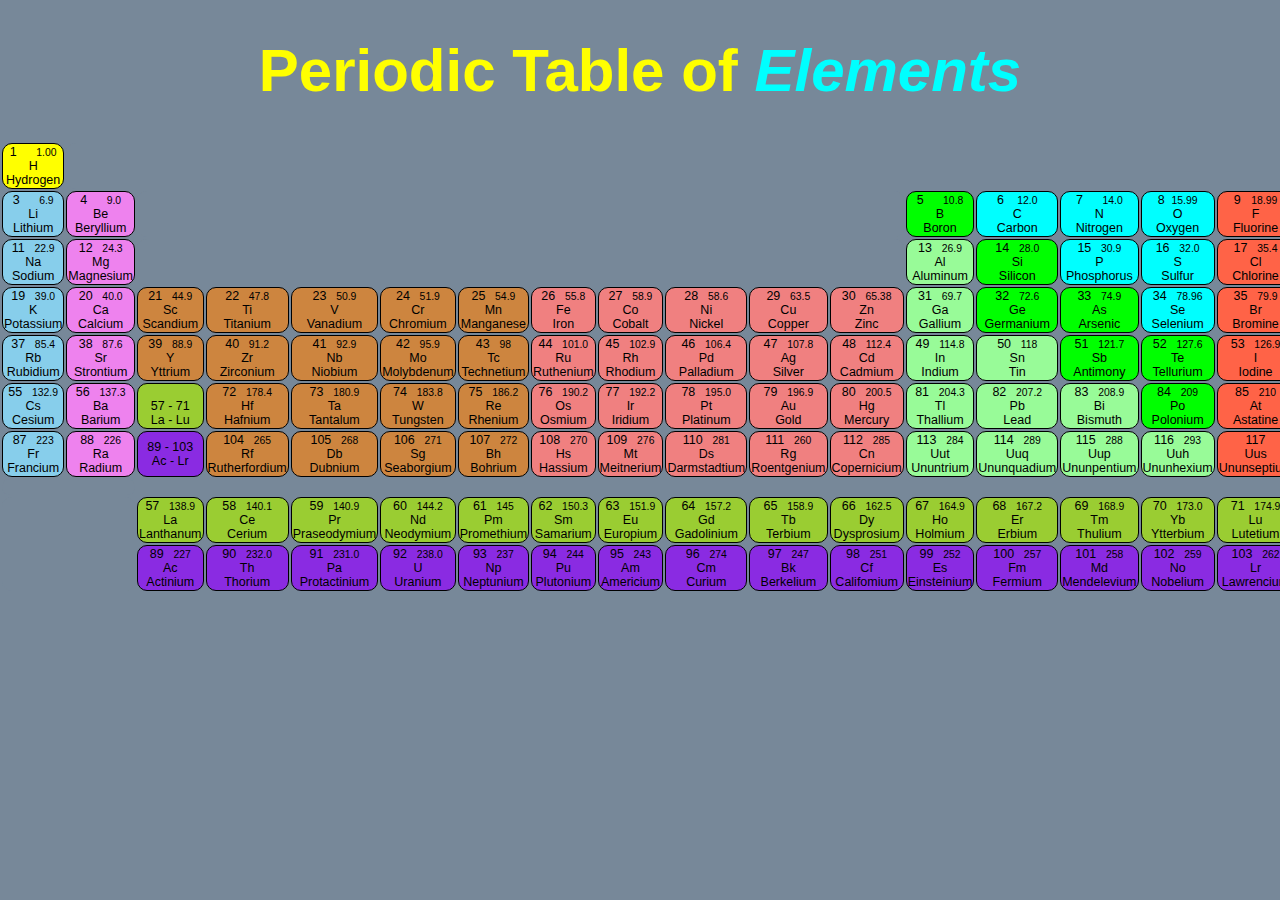
<file: ptable/pt.html>
<!DOCTYPE html>
<html lang="en">
<head>
    <meta charset="UTF-8">
    <meta http-equiv="X-UA-Compatible" content="IE=edge">
    <meta name="viewport" content="width=device-width, initial-scale=1.0">  
    <link rel="stylesheet" href="css/style.css">
    <title>Periodic Table of the Element</title>
</head>
<body>
    
    <br> <br>
    
        <h1 class="pt">Periodic Table of <i style="color: aqua;">Elements</i></h1>
     
     <br><br>
     <table>
        <tr>
            <td class="color1">1 &emsp; <small class="color1">1.00</small><br> H <br>Hydrogen</td>
            <td colspan="16" class="none1"></td>
            <td class="violet">2 &emsp; <small class="violet">4.0</small><br>He<br>Helium</td>
        </tr>
        <tr>
            <td class="sky">3 &emsp; <small class="sky">6.9</small><br>Li<br>Lithium</td>
            <td class="violet">4 &emsp; <small class="violet">9.0</small><br>Be<br>Beryllium</td>
            <td colspan="10" class="none1"></td>
            <td class="yyg">5 &emsp; <small class="yyg">10.8</small><br>B<br>Boron</td>
            <td class="car">6 &ensp; <small class="car">12.0</small><br>C<br>Carbon</td>
            <td class="car">7 &emsp; <small class="car">14.0</small><br>N<br>Nitrogen</td>
            <td class="car">8&nbsp; <small class="car">15.99</small><br>O<br>Oxygen</td>
            <td class="r">9 &nbsp; <small class="r">18.99</small><br>F<br>Fluorine</td>
            <td class="violet">10&nbsp; <small class="violet">20.1</small><br>Ne<br>Neon</td>
        </tr>
        <tr>
            <td class="sky">11&ensp; <small class="sky">22.9</small><br>Na<br>Sodium</td>
            <td class="violet">12&ensp; <small class="violet">24.3</small><br>Mg<br>Magnesium</td>
            <td colspan="10" class="none1"></td>
            <td class="db">13&ensp; <small class="db">26.9</small></sup><br>Al<br>Aluminum</td>
            <td class="yyg">14&ensp; <small class="yyg">28.0</small><br>Si<br>Silicon</td>
            <td class="car">15&ensp; <small class="car">30.9</small><br>P<br>Phosphorus</td>
            <td class="car">16&ensp; <small class="car">32.0</small><br>S<br>Sulfur</td>
            <td class="r">17&ensp; <small class="r">35.4</small><br>Cl<br>Chlorine</td>
            <td class="violet">18&ensp; <small class="violet">39.9</small><br>Ar<br>Argon</td>
        </tr>
       <tr>
        <td class="sky">19&ensp; <small class="sky">39.0</small><br>K<br>Potassium</td>
        <td class="violet">20&ensp; <small class="violet">40.0</small><br>Ca<br>Calcium</td>
        <td class="brown">21&ensp; <small class="brown">44.9</small><br>Sc<br>Scandium</td>
        <td class="brown">22&ensp; <small class="brown">47.8</small><br>Ti<br>Titanium</td>
        <td class="brown">23&ensp; <small class="brown">50.9</small><br>V<br>Vanadium</td>
        <td class="brown">24&ensp; <small class="brown">51.9</small><br>Cr<br>Chromium</td>
        <td class="brown">25&ensp; <small class="brown">54.9</small><br>Mn<br>Manganese</td>
        <td class="rb">26&ensp; <small class="rb">55.8</small><br>Fe<br>Iron</td>
        <td class="rb">27&ensp; <small class="rb">58.9</small><br>Co<br>Cobalt</td>
        <td class="rb">28&ensp; <small class="rb">58.6</small><br>Ni<br>Nickel</td>
        <td class="rb">29&ensp; <small class="rb">63.5</small><br>Cu<br>Copper</td>
        <td class="rb">30&ensp; <small class="rb">65.38</small><br>Zn<br>Zinc</td>
        <td class="db">31&ensp; <small class="db">69.7</small><br>Ga<br>Gallium</td>
        <td class="yyg">32&ensp; <small class="yyg">72.6</small><br>Ge<br>Germanium</td>
        <td class="yyg">33&ensp; <small class="yyg">74.9</small><br>As<br>Arsenic</td>
        <td class="car">34&ensp; <small class="car">78.96</small><br>Se<br>Selenium</td>
        <td class="r">35&ensp; <small class="r">79.9</small><br>Br<br>Bromine</td>
        <td class="violet">36&ensp; <small class="violet">83.7</small><br>Kr<br>Krypton</td>
       </tr>
       <tr>
        <td class="sky">37&ensp; <small class="sky">85.4</small><br>Rb<br>Rubidium</td>
        <td class="violet">38&ensp; <small class="violet">87.6</small><br>Sr<br>Strontium</td>
        <td class="brown">39&ensp; <small class="brown">88.9</small><br>Y<br>Yttrium</td>
        <td class="brown">40&ensp; <small class="brown">91.2</small><br>Zr<br>Zirconium</td>
        <td class="brown">41&ensp; <small class="brown">92.9</small><br>Nb<br>Niobium</td>
        <td class="brown">42&ensp; <small class="brown">95.9</small><br>Mo<br>Molybdenum</td>
        <td class="brown">43&ensp; <small class="brown">98</small><br>Tc<br>Technetium</td>
        <td class="rb">44&ensp; <small class="rb">101.0</small><br>Ru<br>Ruthenium</td>
        <td class="rb">45&ensp; <small class="rb">102.9</small><br>Rh<br>Rhodium</td>
        <td class="rb">46&ensp; <small class="rb">106.4</small><br>Pd<br>Palladium</td>
        <td class="rb">47&ensp; <small class="rb">107.8</small><br>Ag<br>Silver</td>
        <td class="rb">48&ensp; <small class="rb">112.4</small><br>Cd<br>Cadmium</td>
        <td class="db">49&ensp; <small class="db">114.8</small><br>In<br>Indium</td>
        <td class="db">50&ensp; <small class="db">118</small><br>Sn<br>Tin</td>
        <td class="yyg">51&ensp; <small class="yyg">121.7</small><br>Sb<br>Antimony</td>
        <td class="yyg">52&ensp; <small class="yyg">127.6</small><br>Te<br>Tellurium</td>
        <td class="r">53&ensp; <small class="r">126.9</small><br>I<br>Iodine</td>
        <td class="violet">54&ensp; <small class="violet">131.2</small><br>Xe<br>Xenon</td>
       </tr>
       <tr>
        <td class="sky">55&ensp; <small class="sky">132.9</small><br>Cs<br>Cesium</td>
        <td class="violet">56&ensp; <small class="violet">137.3</small><br>Ba<br>Barium</td>
        <td class="ygreen"><br>57 - 71<br> La - Lu</td>
        <td class="brown">72&ensp; <small class="brown">178.4</small><br>Hf<br>Hafnium</td>
        <td class="brown">73&ensp; <small class="brown">180.9</small><br>Ta<br>Tantalum</td>
        <td class="brown">74&ensp; <small class="brown">183.8</small><br>W<br>Tungsten</td>
        <td class="brown">75&ensp; <small class="brown">186.2</small><br>Re<br>Rhenium</td>
        <td class="rb">76&ensp; <small class="rb">190.2</small><br>Os<br>Osmium</td>
        <td class="rb">77&ensp; <small class="rb">192.2</small><br>Ir<br>Iridium</td>
        <td class="rb">78&ensp; <small class="rb">195.0</small><br>Pt<br>Platinum</td>
        <td class="rb">79&ensp; <small class="rb">196.9</small><br>Au<br>Gold</td>
        <td class="rb">80&ensp; <small class="rb">200.5</small><br>Hg<br>Mercury</td>
        <td class="db">81&ensp; <small class="db">204.3</small><br>Tl<br>Thallium</td>
        <td class="db">82&ensp; <small class="db">207.2</small><br>Pb<br>Lead</td>
        <td class="db">83&ensp; <small class="db">208.9</small><br>Bi<br>Bismuth</td>
        <td class="yyg">84&ensp; <small class="yyg">209</small><br>Po<br>Polonium</td>
        <td class="r">85&ensp; <small class="r">210</small><br>At<br>Astatine</td>
        <td class="violet">86&ensp; <small class="violet">222</small><br>Rn<br>Radon</td>
       </tr>
       <tr>
        <td class="sky">87&ensp; <small class="sky">223</small><br>Fr<br>Francium</td>
        <td class="violet">88&ensp; <small class="violet">226</small><br>Ra<br>Radium</td>
        <td class="v">89 - 103<br>Ac - Lr</td>
        <td class="brown">104&ensp; <small class="brown">265</small><br>Rf<br>Rutherfordium</td>
        <td class="brown">105&ensp; <small class="brown">268</small><br>Db<br>Dubnium</td>
        <td class="brown">106&ensp; <small class="brown">271</small><br>Sg<br>Seaborgium</td>
        <td class="brown">107&ensp; <small class="brown">272</small><br>Bh<br>Bohrium</td>
        <td class="rb">108&ensp; <small class="rb">270</small><br>Hs<br>Hassium</td>
        <td class="rb">109&ensp; <small class="rb">276</small><br>Mt<br>Meitnerium</td>
        <td class="rb">110&ensp; <small class="rb">281</small><br>Ds<br>Darmstadtium</td>
        <td class="rb">111&ensp; <small class="rb">260</small><br>Rg<br>Roentgenium</td>
        <td class="rb">112&ensp; <small class="rb">285</small><br>Cn<br>Copernicium</td>
        <td class="db">113&ensp; <small class="db">284</small><br>Uut<br>Ununtrium</td>
        <td class="db">114&ensp; <small class="db">289</small><br>Uuq<br>Ununquadium</td>
        <td class="db">115&ensp; <small class="db">288</small><br>Uup<br>Ununpentium</td>
        <td class="db">116&ensp; <small class="db">293</small><br>Uuh<br>Ununhexium</td>
        <td class="r">117<br>Uus<br>Ununseptium</td>
        <td class="violet">118&ensp; <small class="violet">294</small><br>Uuo<br>Ununoctium</td>
       </tr>
       <tr>
        <td colspan="2" class="none1"> <br> </td>
       </tr>
       <tr>
        <td colspan="2" rowspan="2" class="none1"></td>
        <td class="ygreen">57&ensp; <small class="ygreen">138.9</small><br>La<br>Lanthanum</td>
        <td class="ygreen">58&ensp; <small class="ygreen">140.1</small><br>Ce<br>Cerium</td>
        <td class="ygreen">59&ensp; <small class="ygreen">140.9</small><br>Pr<br>Praseodymium</td>
        <td class="ygreen">60&ensp; <small class="ygreen">144.2</small><br>Nd<br>Neodymium</td>
        <td class="ygreen">61&ensp; <small class="ygreen">145</small><br>Pm<br>Promethium</td>
        <td class="ygreen">62&ensp; <small class="ygreen">150.3</small><br>Sm<br>Samarium</td>
        <td class="ygreen">63&ensp; <small class="ygreen">151.9</small><br>Eu<br>Europium</td>
        <td class="ygreen">64&ensp; <small class="ygreen">157.2</small><br>Gd<br>Gadolinium</td>
        <td class="ygreen">65&ensp; <small class="ygreen">158.9</small><br>Tb<br>Terbium</td>
        <td class="ygreen">66&ensp; <small class="ygreen">162.5</small><br>Dy<br>Dysprosium</td>
        <td class="ygreen">67&ensp; <small class="ygreen">164.9</small><br>Ho<br>Holmium</td>
        <td class="ygreen">68&ensp; <small class="ygreen">167.2</small><br>Er<br>Erbium</td>
        <td class="ygreen">69&ensp; <small class="ygreen">168.9</small><br>Tm<br>Thulium</td>
        <td class="ygreen">70&ensp; <small class="ygreen">173.0</small><br>Yb<br>Ytterbium</td>
        <td class="ygreen">71&ensp; <small class="ygreen">174.9</small><br>Lu<br>Lutetium</td>
        <td class="none1"><br><br></td>
       </tr>
        
       <tr>
        <td class="v">89&ensp; <small class="v">227</small><br>Ac<br>Actinium</td>
        <td class="v">90&ensp; <small class="v">232.0</small><br>Th<br>Thorium</td>
        <td class="v">91&ensp; <small class="v">231.0</small><br>Pa<br>Protactinium</td>
        <td class="v">92&ensp; <small class="v">238.0</small><br>U<br>Uranium</td>
        <td class="v">93&ensp; <small class="v">237</small><br>Np<br>Neptunium</td>
        <td class="v">94&ensp; <small class="v">244</small><br>Pu<br>Plutonium</td>
        <td class="v">95&ensp; <small class="v">243</small><br>Am<br>Americium</td>
        <td class="v">96&ensp; <small class="v">274</small><br>Cm<br>Curium</td>
        <td class="v">97&ensp; <small class="v">247</small><br>Bk<br>Berkelium</td>
        <td class="v">98&ensp; <small class="v">251</small><br>Cf<br>Califomium</td>
        <td class="v">99&ensp; <small class="v">252</small><br>Es<br>Einsteinium</td>
        <td class="v">100&ensp; <small class="v">257</small><br>Fm<br>Fermium</td>
        <td class="v">101&ensp; <small class="v">258</small><br>Md<br>Mendelevium</td>
        <td class="v">102&ensp; <small class="v">259</small><br>No<br>Nobelium</td>
        <td class="v">103&ensp; <small class="v">262</small><br>Lr<br>Lawrencium</td>
        <td class="none1"><br><br></td>
       </tr>
        
     </table>
    
     
</body>
</html>
</file>
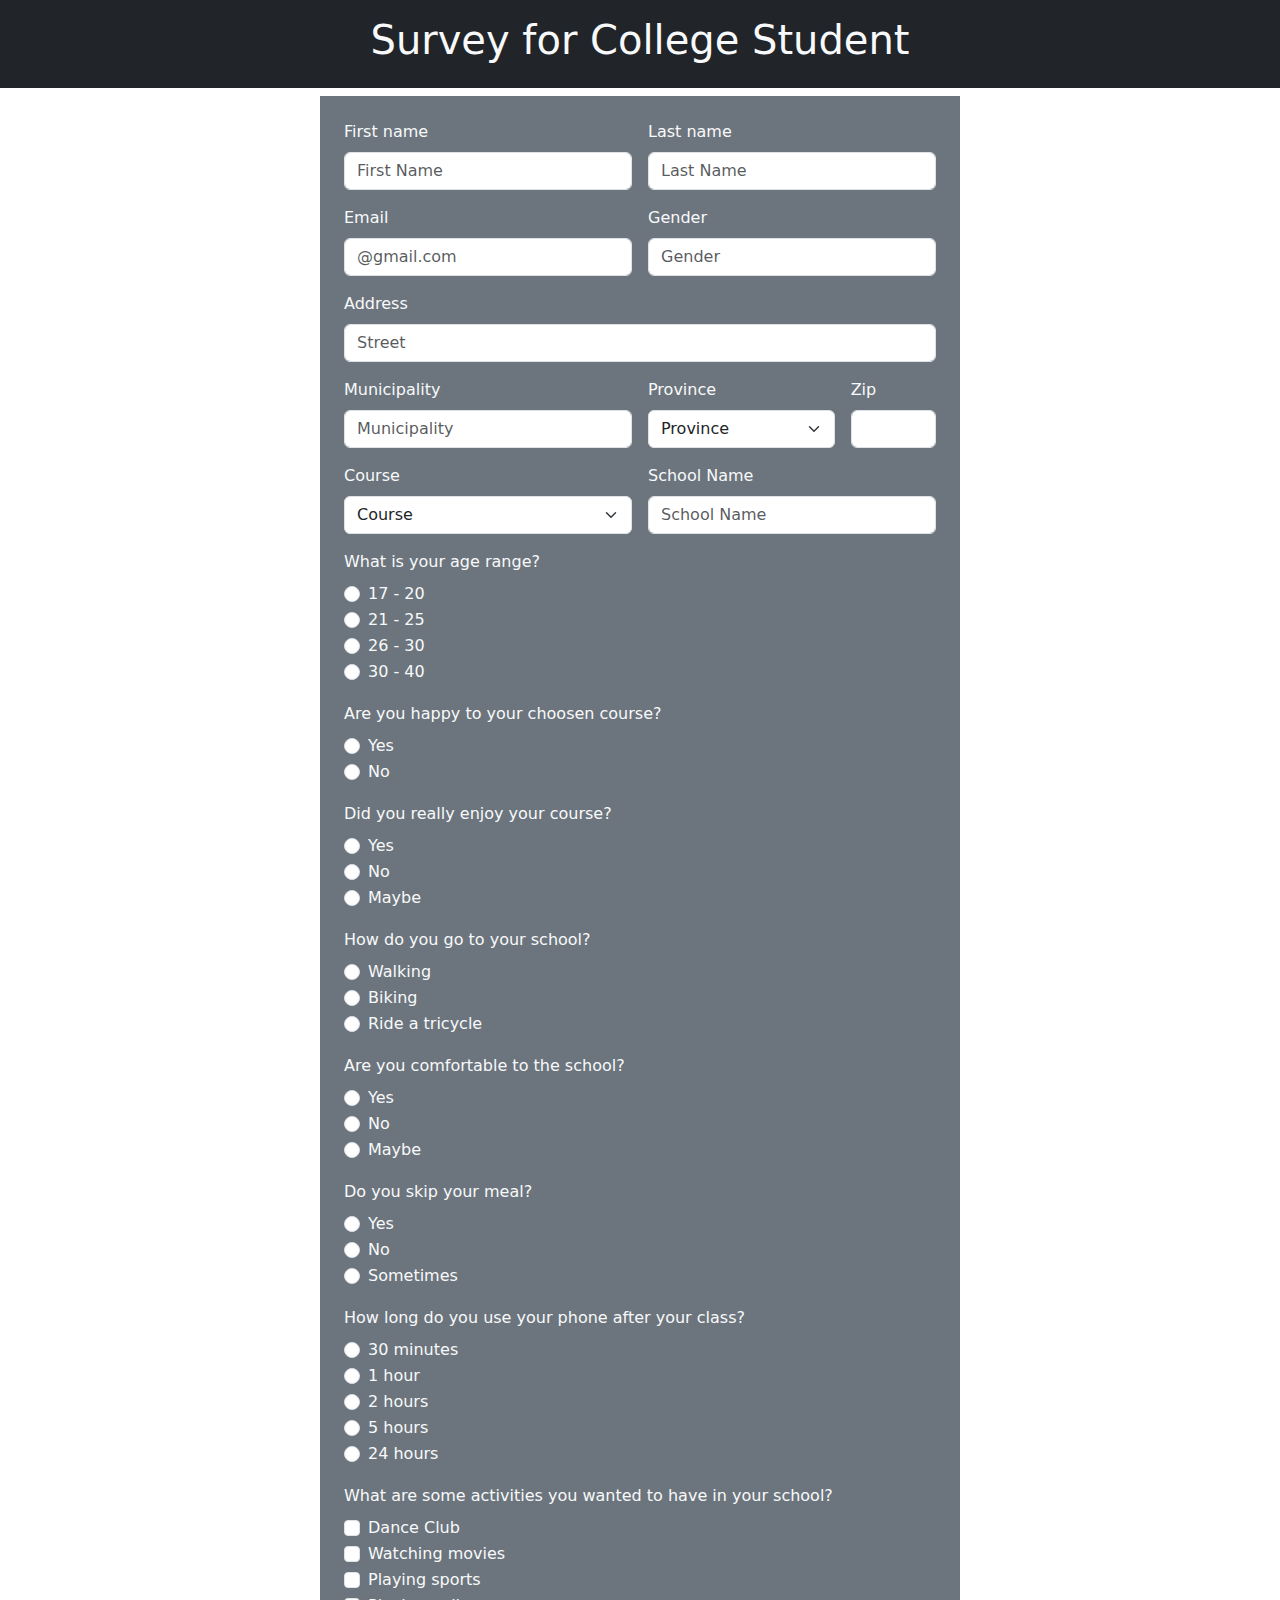
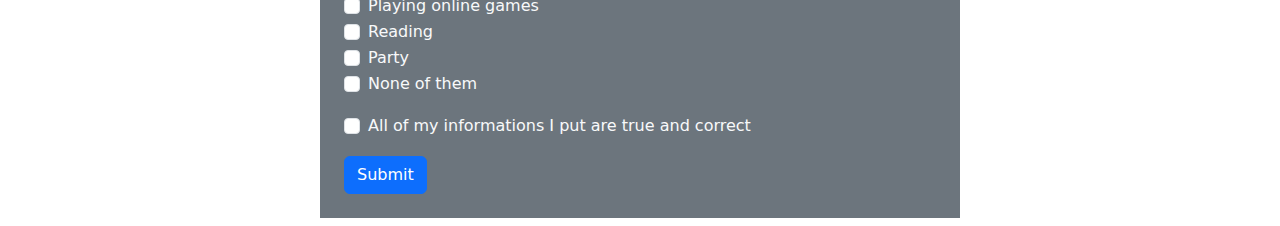
<file: survey form/survey.html>
<!DOCTYPE html>
<html lang="en">
<head>
    <meta charset="UTF-8">
    <meta http-equiv="X-UA-Compatible" content="IE=edge">
    <meta name="viewport" content="width=device-width, initial-scale=1.0">
    <link href="https://cdn.jsdelivr.net/npm/bootstrap@5.2.3/dist/css/bootstrap.min.css" rel="stylesheet">
    <link rel="stylesheet" href="css1/btn.css">
    <title>Survey</title>
</head>
<body>
 
    <div class="container-fluid bg-dark text-light py-3">
        <header class="text-center">
            <h1 class="display-6">Survey for College Student</h1>
        </header>
    </div>
    <section class="container my-2 bg-secondary w-50 text-light p-2">
     <form class="row g-3 p-3">
         <div class="col-md-6">
             <label for="validationDefault01" class="form-label">First name</label>
             <input type="text" class="form-control" id="validationDefault01" placeholder="First Name" required>
           </div>
           <div class="col-md-6">
             <label for="validationDefault02" class="form-label">Last name</label>
             <input type="text" class="form-control" id="validationDefault02" placeholder="Last Name" required>
           </div>
         <div class="col-md-6">
           <label for="inputEmail4" class="form-label">Email</label>
           <input type="email" class="form-control" id="inputEmail4" placeholder="@gmail.com">
         </div>
         <div class="col-md-6">
             <label for="browser" class="form-label">Gender</label>
             <input class="form-control" list="browsers" name="browser" id="browser" placeholder="Gender">
             <datalist id="browsers">
                 <option value="Male">
                  <option value="Female">
                 <option value="Other">
             </datalist>
            
         </div>
        
         <div class="col-12">
           <label for="inputAddress" class="form-label">Address</label>
           <input type="text" class="form-control" id="inputAddress" placeholder="Street">
         </div>
        
         <div class="col-md-6">
           <label for="inputCity" class="form-label">Municipality</label>
           <input type="text" class="form-control" id="inputCity" placeholder="Municipality">
         </div>
         <div class="col-md-4">
           <label for="inputState" class="form-label">Province</label>
           <select id="inputState" class="form-select">
             <option selected>Province</option>
             
             <option>Bohol</option>
             <option>Biliran</option>
             <option>Cebu</option>
             <option>Guimaras</option>
             <option>Samar</option>
             <option>Leyte</option>
             <option>Siquijor</option>
             <option>Iloilo</option>
             <option>Palawan</option>
             <option>Tagbilaran</option>
             <option>Panay</option>
             <option>Capiz</option>
           </select>
         </div>
         <div class="col-md-2">
           <label for="inputZip" class="form-label">Zip</label>
           <input type="text" class="form-control" id="inputZip">
         </div>
         <div class="col-md-6">
             <label for="inputState" class="form-label">Course</label>
             <select id="inputState" class="form-select">
               <option selected>Course</option>
               <option>BEED</option>
               <option>BSED</option>
               <option>BSHM</option>
               <option>BSIT</option>
             </select>
         </div>
         <div class="col-md-6">
             <label for="validationDefault01" class="form-label">School Name</label>
             <input type="text" class="form-control" id="validationDefault01" placeholder="School Name" required>
         </div>
         <div class="col-md-12">
             <label for="inputState" class="form-label">What is your age range?</label>
             <div class="form-check">
                 <input type="radio" class="form-check-input" id="radio1" name="optradio" value="option1"> 17 - 20
                 <label class="form-check-label" for="radio1"></label>
             </div>
             <div class="form-check">
                 <input type="radio" class="form-check-input" id="radio2" name="optradio" value="option2"> 21 - 25
                 <label class="form-check-label" for="radio2"></label>
             </div>
             <div class="form-check">
                 <input type="radio" class="form-check-input" id="radio3" name="optradio" value="option3"> 26 - 30
                 <label class="form-check-label" for="radio3"></label>
             </div>
             <div class="form-check">
                <input type="radio" class="form-check-input" id="radio4" name="optradio" value="option4"> 30 - 40
                <label class="form-check-label" for="radio4"></label>
            </div>
         </div>
         <div class="col-md-12">
             <label for="inputState" class="form-label">Are you happy to your choosen course?</label>
             <div class="form-check">
                 <input type="radio" class="form-check-input" id="radio1" name="optradio1" value="option1">Yes
                 <label class="form-check-label" for="radio1"></label>
             </div>
             <div class="form-check">
                 <input type="radio" class="form-check-input" id="radio2" name="optradio1" value="option2">No
                 <label class="form-check-label" for="radio2"></label>
             </div>
         </div>
         <div class="col-md-12">
             <label for="inputState" class="form-label">Did you really enjoy your course?</label>
             <div class="form-check">
                 <input type="radio" class="form-check-input" id="radio1" name="optradio2" value="option1">Yes
                 <label class="form-check-label" for="radio1"></label>
             </div>
             <div class="form-check">
                 <input type="radio" class="form-check-input" id="radio2" name="optradio2" value="option2">No
                 <label class="form-check-label" for="radio2"></label>
             </div>
             <div class="form-check">
                 <input type="radio" class="form-check-input" id="radio3" name="optradio2" value="option3">Maybe
                 <label class="form-check-label" for="radio3"></label>
             </div>
         </div>
         <div class="col-md-12">
             <label for="inputState" class="form-label">How do you go to your school?</label>
             <div class="form-check">
                 <input type="radio" class="form-check-input" id="radio1" name="optradio3" value="option1">Walking
                 <label class="form-check-label" for="radio1"></label>
             </div>
             <div class="form-check">
                 <input type="radio" class="form-check-input" id="radio2" name="optradio3" value="option2">Biking
                 <label class="form-check-label" for="radio2"></label>
             </div>
             <div class="form-check">
                <input type="radio" class="form-check-input" id="radio3" name="optradio3" value="option3">Ride a tricycle
                <label class="form-check-label" for="radio3"></label>
            </div>
         </div>
         <div class="col-md-12">
             <label for="inputState" class="form-label">Are you comfortable to the school?</label>
             <div class="form-check">
                 <input type="radio" class="form-check-input" id="radio1" name="optradio4" value="option1">Yes
                 <label class="form-check-label" for="radio1"></label>
             </div>
             <div class="form-check">
                 <input type="radio" class="form-check-input" id="radio2" name="optradio4" value="option2">No
                 <label class="form-check-label" for="radio2"></label>
             </div>
             <div class="form-check">
                 <input type="radio" class="form-check-input" id="radio3" name="optradio4" value="option3">Maybe
                 <label class="form-check-label" for="radio3"></label>
             </div>
         </div>
         <div class="col-md-12">
             <label for="inputState" class="form-label">Do you skip your meal?</label>
             <div class="form-check">
                 <input type="radio" class="form-check-input" id="radio1" name="optradio5" value="option1">Yes
                 <label class="form-check-label" for="radio1"></label>
             </div>
             <div class="form-check">
                 <input type="radio" class="form-check-input" id="radio2" name="optradio5" value="option2">No
                 <label class="form-check-label" for="radio2"></label>
             </div>
             <div class="form-check">
                 <input type="radio" class="form-check-input" id="radio3" name="optradio5" value="option3">Sometimes
                 <label class="form-check-label" for="radio3"></label>
             </div>
         </div>
         <div class="col-md-12">
             <label for="inputState" class="form-label">How long do you use your phone after your class?</label>
             <div class="form-check">
                 <input type="radio" class="form-check-input" id="radio1" name="optradio6" value="option1">30 minutes
                 <label class="form-check-label" for="radio1"></label>
             </div>
             <div class="form-check">
                 <input type="radio" class="form-check-input" id="radio2" name="optradio6" value="option2">1 hour
                 <label class="form-check-label" for="radio2"></label>
             </div>
             <div class="form-check">
                 <input type="radio" class="form-check-input" id="radio3" name="optradio6" value="option3">2 hours
                 <label class="form-check-label" for="radio3"></label>
             </div>
             <div class="form-check">
                 <input type="radio" class="form-check-input" id="radio4" name="optradio6" value="option4">5 hours
                 <label class="form-check-label" for="radio4"></label>
             </div>
             <div class="form-check">
                 <input type="radio" class="form-check-input" id="radio5" name="optradio6" value="option5">24 hours
                 <label class="form-check-label" for="radio5"></label>
             </div>
         </div>  
         <!--checkbox-->
         <div class="col-md-12">
            <label for="inputState" class="form-label">What are some activities you wanted to have in your school? </label>
         <div class="form-check">
            <input type="checkbox" class="form-check-input" id="check1" name="option1" value="something">
            <label class="form-check-label" for="check1">Dance Club</label>
          </div>
          <div class="form-check">
            <input type="checkbox" class="form-check-input" id="check2" name="option2" value="something">
            <label class="form-check-label" for="check2">Watching movies</label>
          </div>
          <div class="form-check">
            <input type="checkbox" class="form-check-input" id="check3" name="option3" value="something">
            <label class="form-check-label" for="check3">Playing sports</label>
          </div>
          <div class="form-check">
            <input type="checkbox" class="form-check-input" id="check4" name="option4" value="something">
            <label class="form-check-label" for="check4">Playing online games</label>
          </div>
          <div class="form-check">
            <input type="checkbox" class="form-check-input" id="check5" name="option5" value="something">
            <label class="form-check-label" for="check5">Reading</label>
          </div>
          <div class="form-check">
            <input type="checkbox" class="form-check-input" id="check6" name="option6" value="something">
            <label class="form-check-label" for="check6">Party</label>
          </div>
          <div class="form-check">
            <input type="checkbox" class="form-check-input" id="check7" name="option7" value="something">
            <label class="form-check-label" for="check7">None of them</label>
          </div>
          </div>
       
         <div class="col-12">
           <div class="form-check">
             <input class="form-check-input" type="checkbox" id="gridCheck">
             <label class="form-check-label" for="gridCheck">
               All of my informations I put are true and correct
             </label>
           </div>
         </div>
         <div class="col-12">
           <button type="submit" class="btn btn-primary">Submit</button>
         </div>
       </form>
    </section>

    <script src="https://cdn.jsdelivr.net/npm/bootstrap@5.2.3/dist/js/bootstrap.bundle.min.js"></script>
</body>
</html>
</file>
<file: ptable/css/style.css>
*{
    margin: 0;
    background-color: lightslategray;
    font-family: Arial, Helvetica, sans-serif;
}
.pt{
    font-size: 60px;
    color: yellow;
    text-align: center;
    animation: flicker 1.5s infinite alternate;
}

table{
    padding: 0px;
    margin: 0;
}


td ,tr{
    color: black;
    text-align: center;
    border: 1px solid black;
    border-radius: 10px;
    width: 3vw;
    font-weight: 50px;
    font-size: 12.5px;
}
.none1{
    border: none;
}
.none1:hover{
    transform: none;
}


.color1{
    background-color: yellow;
}
.violet{
    background-color: violet;
}
.sky{
    background-color: skyblue;
}
.ygreen{
    background-color: yellowgreen;
}
.v{
    background-color: blueviolet;
}
.brown{
    background-color: peru;
}
.rb{
    background-color: lightcoral;
}
.db{
    background-color: palegreen;
}
.yyg{
    background-color: lime;
}
.car{
    background-color: aqua;
}
.r{
    background-color: tomato;
}

/* flicker animation */
@keyframes flicker{
    0%, 17%, 33%, 50%, 66%, 83%, 100%{
        text-shadow: 
        0 0 10px white,
        0 0 20px rosybrown,
        0 0 40px  red,
        0 0 70px green,
        0 0 110px green,
        0 0 160px  green
    }
    20%, 40%, 60%, 80%{
        text-shadow: none;
    }
}
td:hover {
    color: black;
    transform: scale(1.30);
    z-index: 30;

}
</file>
<file: survey form/css1/btn.css>
.btn:hover {background-color: #3e8e41}

.btn:active {
  background-color: #3e8e41;
  box-shadow: 0 5px #666;
  transform: translateY(4px);
}
</file>
